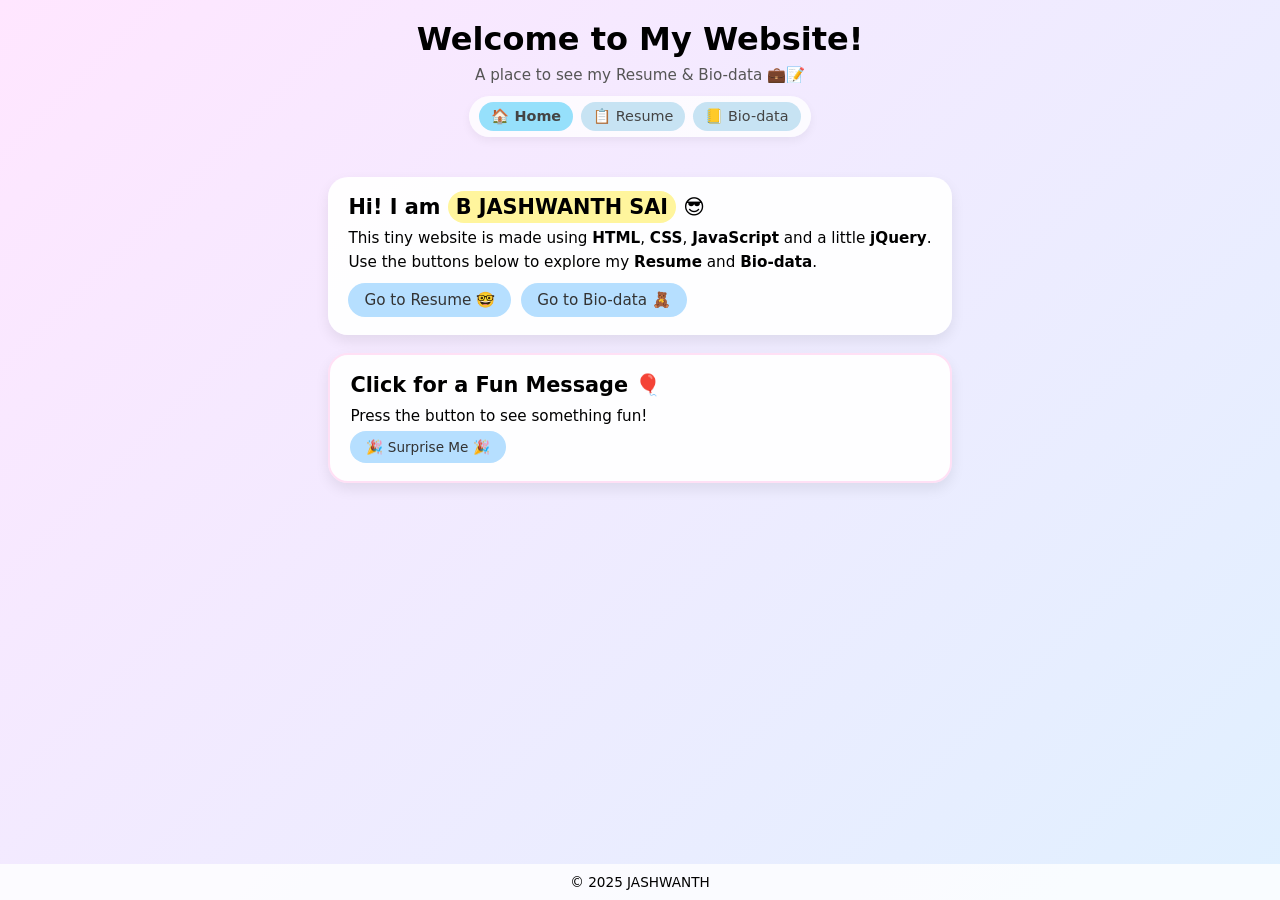
<file: index.html>
<!DOCTYPE html>
<html lang="en">
<head>
  <meta charset="UTF-8" />
  <title>My Website</title>
  <link rel="stylesheet" href="style.css" />
  <!-- jQuery CDN -->
  <script src="https://code.jquery.com/jquery-3.7.1.min.js"></script>
  <script src="script.js" defer></script>
</head>
<body class="stars-bg">
  <header class="main-header">
    <h1 class="wiggle">Welcome to My  Website! </h1>
    <p class="tagline">A place to see my Resume & Bio-data 💼📝</p>
    <nav class="nav-bar">
      <a href="index.html" class="nav-link active">🏠 Home</a>
      <a href="resume.html" class="nav-link">📋 Resume</a>
      <a href="biodata.html" class="nav-link">📒 Bio-data</a>
    </nav>
  </header>

  <main class="content">
    <section class="card rainbow-border">
      <h2>Hi! I am <span class="highlight-name">B JASHWANTH SAI</span> 😎</h2>
      <p>
       This tiny website is made using <strong>HTML</strong>,
        <strong>CSS</strong>, <strong>JavaScript</strong> and a little
        <strong>jQuery</strong>. 
      </p>
      <p>
        Use the buttons below to explore my
        <strong>Resume</strong> and <strong>Bio-data</strong>.
      </p>
      <div class="btn-row">
        <a href="resume.html" class="btn bouncy">Go to Resume 🤓</a>
        <a href="biodata.html" class="btn bouncy">Go to Bio-data 🧸</a>
      </div>
    </section>

    <section class="card soft-card">
      <h2>Click for a Fun Message 🎈</h2>
      <p id="fun-text">Press the button to see something fun!</p>
      <button id="fun-btn" class="btn small-btn">🎉 Surprise Me 🎉</button>
    </section>
  </main>

  <footer class="footer">
    &copy 2025 JASHWANTH 
  </footer>
</body>
</html>
</file>
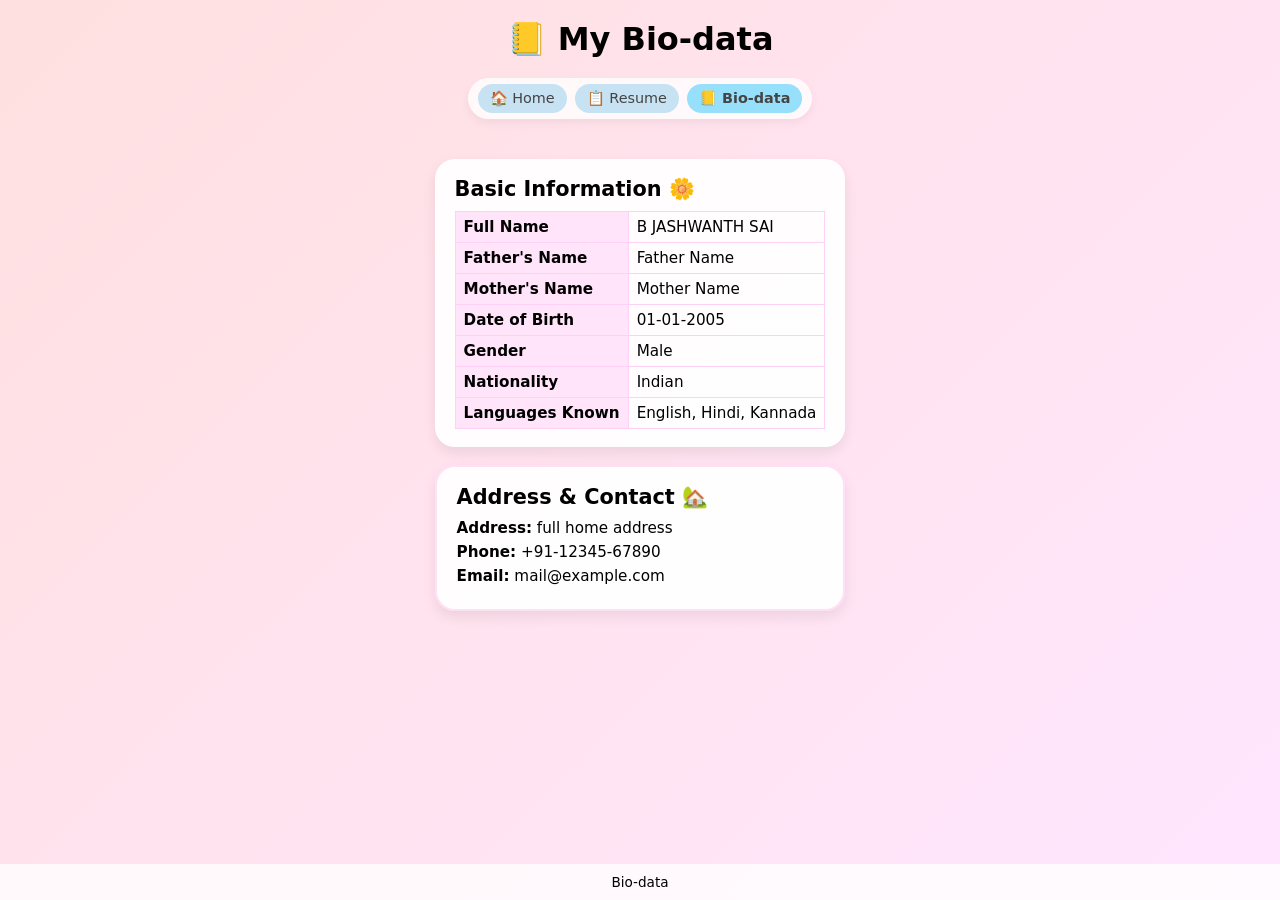
<file: biodata.html>
<!DOCTYPE html>
<html lang="en">
<head>
  <meta charset="UTF-8" />
  <title>My Bio-data</title>
  <link rel="stylesheet" href="style.css" />
  <!-- jQuery CDN -->
  <script src="https://code.jquery.com/jquery-3.7.1.min.js"></script>
  <script src="script.js" defer></script>
</head>
<body class="hearts-bg">
  <header class="main-header">
    <h1 class="wiggle">📒 My Bio-data</h1>
    <nav class="nav-bar">
      <a href="index.html" class="nav-link">🏠 Home</a>
      <a href="resume.html" class="nav-link">📋 Resume</a>
      <a href="biodata.html" class="nav-link active">📒 Bio-data</a>
    </nav>
  </header>

  <main class="content">
    <section class="card rainbow-border">
      <h2>Basic Information 🌼</h2>
      <table class="bio-table">
        <tr>
          <th>Full Name</th>
          <td>B JASHWANTH SAI</td>
        </tr>
        <tr>
          <th>Father's Name</th>
          <td>Father Name</td>
        </tr>
        <tr>
          <th>Mother's Name</th>
          <td>Mother Name</td>
        </tr>
        <tr>
          <th>Date of Birth</th>
          <td>01-01-2005</td>
        </tr>
        <tr>
          <th>Gender</th>
          <td>Male</td>
        </tr>
        
        <tr>
          <th>Nationality</th>
          <td>Indian</td>
        </tr>
        <tr>
          <th>Languages Known</th>
          <td>English, Hindi, Kannada</td>
        </tr>
      </table>
    </section>

    <section class="card soft-card">
      <h2>Address & Contact 🏡</h2>
      <p><strong>Address:</strong> full home address</p>
      <p><strong>Phone:</strong> +91-12345-67890</p>
      <p><strong>Email:</strong> mail@example.com</p>
    </section>

  </main>

  <footer class="footer">
    Bio-data
  </footer>
</body>
</html>
</file>
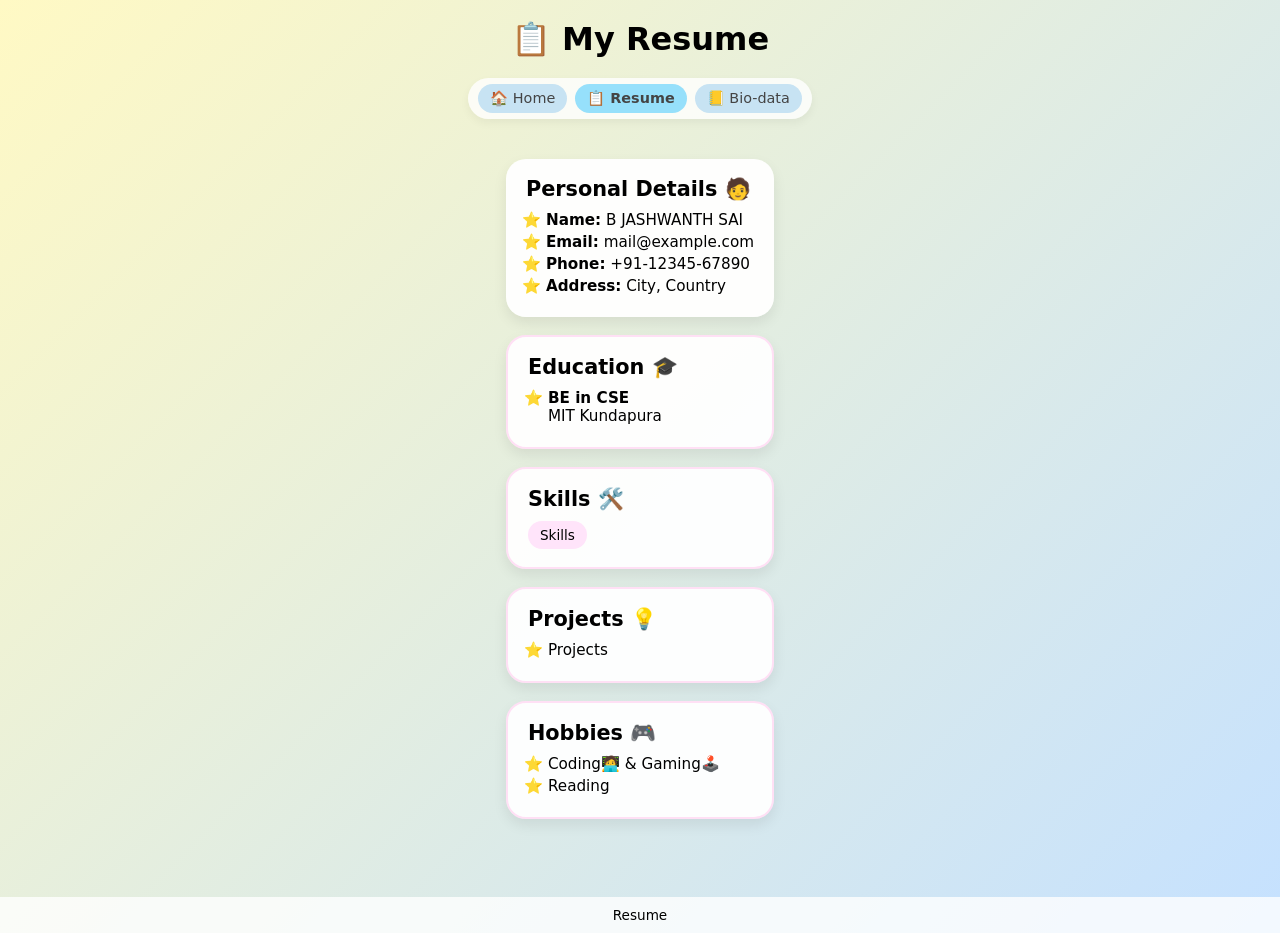
<file: resume.html>
<!DOCTYPE html>
<html lang="en">
<head>
  <meta charset="UTF-8" />
  <title>My Resume</title>
  <link rel="stylesheet" href="style.css" />
  <!-- jQuery CDN -->
  <script src="https://code.jquery.com/jquery-3.7.1.min.js"></script>
  <script src="script.js" defer></script>
</head>
<body class="clouds-bg">
  <header class="main-header">
    <h1 class="wiggle">📋 My Resume</h1>
    <nav class="nav-bar">
      <a href="index.html" class="nav-link">🏠 Home</a>
      <a href="resume.html" class="nav-link active">📋 Resume</a>
      <a href="biodata.html" class="nav-link">📒 Bio-data</a>
    </nav>
  </header>

  <main class="content">
    <section class="card rainbow-border">
      <h2>Personal Details 🧑</h2>
      <ul class="cute-list">
        <li><strong>Name:</strong> B JASHWANTH SAI</li>
        <li><strong>Email:</strong> mail@example.com</li>
        <li><strong>Phone:</strong> +91-12345-67890</li>
        <li><strong>Address:</strong> City, Country</li>
      </ul>
    </section>

    <section class="card soft-card">
      <h2>Education 🎓</h2>
      <ul class="cute-list">
        <li>
          <strong>BE in CSE</strong><br />
          MIT Kundapura
        </li>
       
      </ul>
    </section>

    <section class="card soft-card">
      <h2>Skills 🛠️</h2>
      <ul class="pill-list">
        <li>Skills</li>
       
      </ul>
    </section>

    <section class="card soft-card">
      <h2>Projects 💡</h2>
      <ul class="cute-list">
        <li>Projects</li>
        
      </ul>
    </section>

    <section class="card soft-card">
      <h2>Hobbies 🎮</h2>
      <ul class="cute-list">
        <li>Coding🧑‍💻 & Gaming🕹️</li>
        <li>Reading</li>
      
        
      </ul>
    </section>
  </main>

  <footer class="footer">
    Resume 
  </footer>
</body>
</html>
</file>
<file: style.css>
/* General resets */
* {
  box-sizing: border-box;
  margin: 0;
  padding: 0;
  font-family:  "Segoe UI", system-ui, sans-serif;
}

/* Backgrounds */
body {
  min-height: 100vh;
  display: flex;
  flex-direction: column;
}

.stars-bg {
  background: linear-gradient(135deg, #ffe6ff, #e0f0ff);
}

.clouds-bg {
  background: linear-gradient(135deg, #fff9c4, #c5e1ff);
}

.hearts-bg {
  background: linear-gradient(135deg, #ffe0e0, #ffe6ff);
}

/* Header */

.main-header {
  text-align: center;
  padding: 20px;
}

.main-header h1 {
  font-size: 2rem;
  margin-bottom: 8px;
}

.tagline {
  font-size: 0.95rem;
  color: #555;
}

/* Navigation */

.nav-bar {
  margin-top: 12px;
  display: inline-flex;
  gap: 8px;
  padding: 6px 10px;
  border-radius: 999px;
  background: rgba(255, 255, 255, 0.8);
  box-shadow: 0 4px 10px rgba(0, 0, 0, 0.05);
}

.nav-link {
  text-decoration: none;
  font-size: 0.9rem;
  padding: 6px 12px;
  border-radius: 999px;
  background: #c7e3f3;
  color: #444;
  transition: transform 0.1s ease, box-shadow 0.1s ease, background 0.1s ease;
}

.nav-link:hover {
  transform: translateY(-2px);
  box-shadow: 0 3px 6px rgba(0, 0, 0, 0.15);
  background: #d1ebff;
}

.nav-link.active {
  background: #96e0fb;
  font-weight: bold;
}

/* Main content */

.content {
  flex: 1;
  padding: 20px;
  max-width: 900px;
  margin: 0 auto 40px;
}

/* Cards */

.card {
  background: rgba(255, 255, 255, 0.95);
  border-radius: 20px;
  padding: 18px 20px;
  margin-bottom: 18px;
  box-shadow: 0 6px 14px rgba(0, 0, 0, 0.08);
}



.soft-card {
  border: 2px solid #ffe0f5;
}

.card h2 {
  margin-bottom: 10px;
  font-size: 1.3rem;
}

.card p {
  font-size: 0.95rem;
  margin-bottom: 6px;
}

/* Buttons */

.btn-row {
  margin-top: 12px;
  display: flex;
  flex-wrap: wrap;
  gap: 10px;
}

.btn {
  display: inline-block;
  border: none;
  text-decoration: none;
  padding: 8px 16px;
  border-radius: 999px;
  background: #b6dfff;
  font-size: 0.95rem;
  cursor: pointer;
  color: #333;
  /* box-shadow: 0 4px 8px rgba(0, 0, 0, 0.15); */
  transition: transform 0.1s ease, box-shadow 0.1s ease;
}
/* 
.btn:hover {
  transform: translateY(-2px) scale(1.03);
  box-shadow: 0 6px 10px rgba(0, 0, 0, 0.2);
} */

.small-btn {
  font-size: 0.85rem;
}

/* Bouncy animation */

/* .bouncy {
  animation: bounce 1.2s infinite alternate;
}

@keyframes bounce {
  0% {
    transform: translateY(0px);
  }
  100% {
    transform: translateY(-4px);
  }
} */

/* Wiggle text */

/* .wiggle {
  display: inline-block;
  animation: wiggle 0.6s infinite alternate;
}

@keyframes wiggle {
  0% {
    transform: rotate(-1deg);
  }
  100% {
    transform: rotate(1deg);
  }
} */

/* Lists */

.cute-list {
  list-style: "⭐ ";
  padding-left: 20px;
  font-size: 0.95rem;
}

.cute-list li {
  margin-bottom: 4px;
}

.pill-list {
  display: flex;
  flex-wrap: wrap;
  gap: 8px;
  list-style: none;
  margin-top: 4px;
}

.pill-list li {
  padding: 6px 12px;
  border-radius: 999px;
  background: #ffe4fa;
  font-size: 0.85rem;
}

/* Bio-data table */

.bio-table {
  width: 100%;
  border-collapse: collapse;
  font-size: 0.95rem;
}

.bio-table th,
.bio-table td {
  border: 1px solid #ffd1f7;
  padding: 6px 8px;
}

.bio-table th {
  background: #ffe4fa;
  text-align: left;
}

/* Highlight name */

.highlight-name {
  background: #fff59d;
  padding: 4px 8px;
  border-radius: 999px;
}

/* Signature line */

.sign-line {
  margin-top: 10px;
  font-size: 0.95rem;
}

/* Footer */

.footer {
  text-align: center;
  padding: 10px;
  font-size: 0.85rem;
  background: rgba(255, 255, 255, 0.8);
}

/* Responsive */

/* @media (max-width: 600px) {
  .nav-bar {
    flex-wrap: wrap;
  }
} */
</file>
